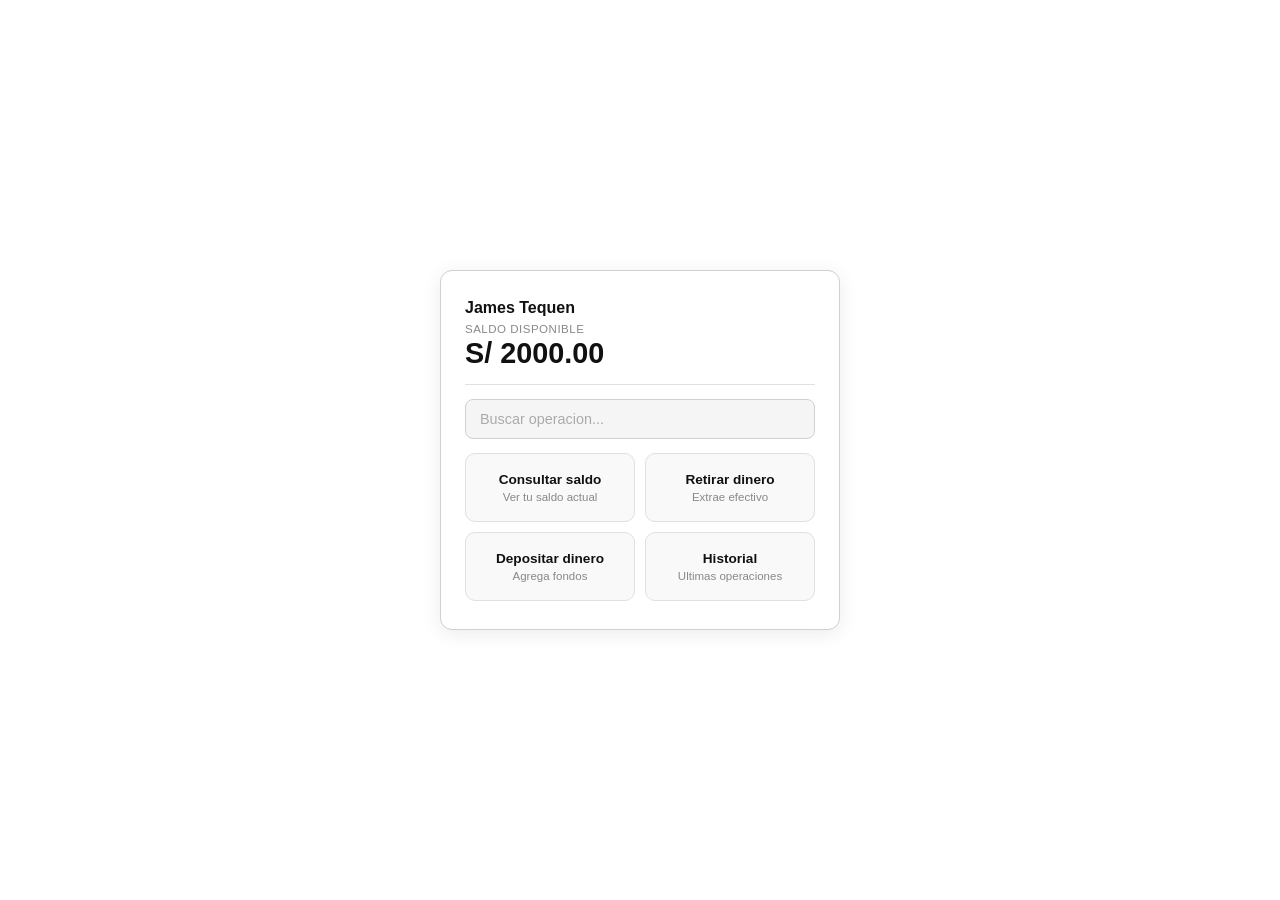
<file: Cajero avtividad autonoma/index.html>
<!DOCTYPE html>
<html lang="es">

<head>
    <meta charset="UTF-8" />
    <meta name="viewport" content="width=device-width, initial-scale=1.0" />
    <title>Cajero Automatico</title>
    <link rel="stylesheet" href="CSS/estilos.css" />
</head>

<body>

    <div id="pantalla-menu" class="pantalla activa">
        <div class="tarjeta">
            <div class="encabezado">
                <div>
                    <p class="nombre">James Tequen</p>
                    <p class="saldo-label">Saldo disponible</p>
                    <p id="saldo" class="saldo"></p>
                </div>
            </div>

            <input id="busqueda" type="text" placeholder="Buscar operacion..." class="buscador" />

            <div id="grid-operaciones" class="grid"></div>
            <p id="sin-resultados" class="oculto vacio">No se encontro ninguna operacion.</p>
        </div>
    </div>

    <div id="pantalla-op" class="pantalla">
        <div class="tarjeta">
            <button id="btn-volver">Volver</button>
            <h2 id="op-titulo"></h2>

            <div id="zona-form">
                <label for="monto">Monto (S/)</label>
                <input id="monto" type="number" min="1" placeholder="0.00" />
                <button id="btn-confirmar">Confirmar</button>
                <p id="error-monto" class="error oculto"></p>
            </div>

            <div id="zona-resultado" class="oculto resultado">
                <p id="texto-resultado"></p>
                <p id="saldo-resultado"></p>
                <button id="btn-otra">Realizar otra operacion</button>
            </div>
        </div>
    </div>

    <script src="app.js"></script>
</body>

</html>
</file>
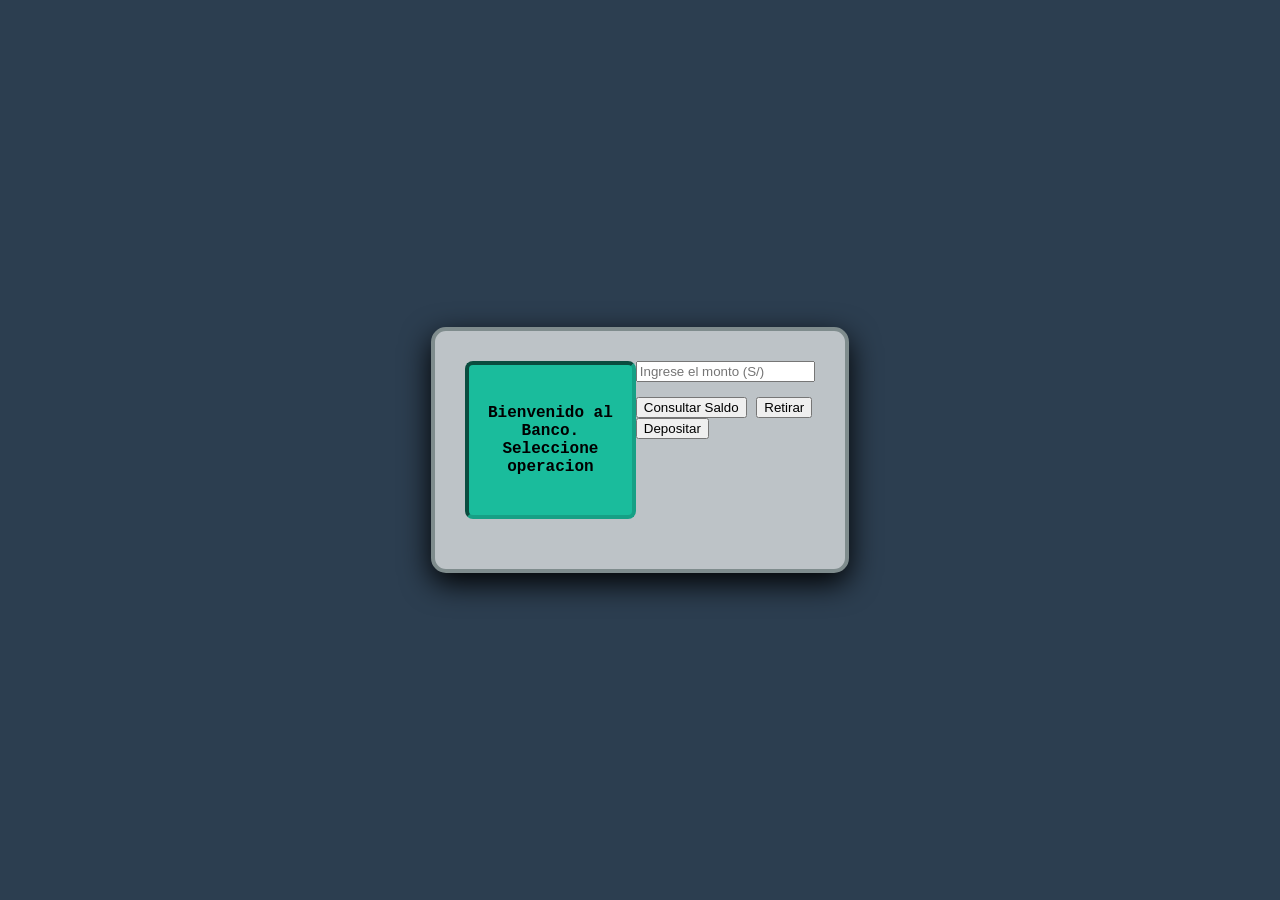
<file: Cajero/cajero.html>
<!DOCTYPE html>
<html lang="en">

<head>
    <meta charset="UTF-8">
    <meta name="viewport" content="width=device-width, initial-scale=1.0">
    <title>Cajero Automatico xd</title>
    <link rel="stylesheet" href="CSS/cajerostyle.css">
</head>

<body>

    <div class="cajero-maquina">
        <div class="pantalla" id="pantallaMensaje">
            Bienvenido al Banco.<br>Seleccione operacion
        </div>

        <div class="controles">
            <input type="number" id="inputMonto" class="input-monto" placeholder="Ingrese el monto (S/)">

            <div class="botones-grid">
                <button class="btn-saldo" onclick="consultarSaldo()">Consultar Saldo</button>
                <button class="btn-retirar" onclick="retirarDinero()">Retirar</button>
                <button class="btn-depositar" onclick="depositarDinero()">Depositar</button>
            </div>
        </div>
    </div>

    <script src="scrip.js"></script>

</body>
</html>
</file>
<file: Cajero avtividad autonoma/CSS/estilos.css>
* {
  box-sizing: border-box;
  margin: 0;
  padding: 0;
}

body {
  font-family: 'Segoe UI', sans-serif;
  background: #ffffff;
  color: #111111;
  min-height: 100vh;
  display: flex;
  align-items: center;
  justify-content: center;
  padding: 20px;
}

.pantalla {
  display: none;
  width: 100%;
  max-width: 400px;
}

.pantalla.activa {
  display: block;
}

.tarjeta {
  background: #ffffff;
  border: 1px solid #d0d0d0;
  border-radius: 12px;
  padding: 28px 24px;
  display: flex;
  flex-direction: column;
  gap: 14px;
  box-shadow: 0 4px 20px rgba(0, 0, 0, 0.08);
}

h2 {
  font-size: 1.1rem;
  font-weight: 600;
  color: #111;
}

.encabezado {
  padding-bottom: 14px;
  border-bottom: 1px solid #e0e0e0;
}

.nombre {
  font-weight: 700;
  font-size: 1rem;
  color: #111;
}

.saldo-label {
  font-size: 0.72rem;
  color: #888;
  margin-top: 6px;
  text-transform: uppercase;
  letter-spacing: 0.5px;
}

.saldo {
  font-size: 1.8rem;
  font-weight: 700;
  color: #111;
  margin-top: 2px;
}

label {
  font-size: 0.75rem;
  color: #888;
  text-transform: uppercase;
  letter-spacing: 0.5px;
}

input {
  width: 100%;
  background: #f5f5f5;
  border: 1px solid #d0d0d0;
  border-radius: 8px;
  padding: 11px 14px;
  color: #111;
  font-size: 0.95rem;
  outline: none;
  transition: border-color 0.15s;
}

input:focus {
  border-color: #111;
}

input::placeholder {
  color: #aaa;
}

button {
  border: none;
  cursor: pointer;
  font-family: inherit;
  font-weight: 600;
  border-radius: 8px;
  padding: 11px;
  font-size: 0.9rem;
  transition: all 0.15s;
}

#btn-confirmar {
  background: #111;
  color: #fff;
  width: 100%;
}

#btn-confirmar:hover {
  background: #333;
}

#btn-volver,
#btn-otra {
  background: #fff;
  color: #555;
  border: 1px solid #d0d0d0;
}

#btn-volver:hover,
#btn-otra:hover {
  border-color: #111;
  color: #111;
}

#btn-otra {
  width: 100%;
}

#btn-volver {
  font-size: 0.82rem;
  padding: 8px 12px;
  align-self: flex-start;
}

.buscador {
  font-size: 0.9rem;
}

.grid {
  display: grid;
  grid-template-columns: 1fr 1fr;
  gap: 10px;
}

.card-op {
  background: #f9f9f9;
  border: 1px solid #e0e0e0;
  border-radius: 10px;
  padding: 18px 14px;
  text-align: center;
  cursor: pointer;
  transition: all 0.15s;
  display: flex;
  flex-direction: column;
  gap: 4px;
}

.card-op:hover {
  background: #111;
  color: #fff;
  border-color: #111;
}

.card-op:hover .nombre {
  color: #fff;
}

.card-op:hover .desc {
  color: #bbb;
}

.card-op .nombre { font-size: 0.85rem; font-weight: 600; display: block; }
.card-op .desc   { font-size: 0.72rem; color: #888; display: block; }

.resultado {
  background: #f5f5f5;
  border: 1px solid #d0d0d0;
  border-radius: 10px;
  padding: 18px;
  text-align: center;
  display: flex;
  flex-direction: column;
  gap: 8px;
}

#texto-resultado {
  font-weight: 600;
  font-size: 0.95rem;
  color: #111;
}

#saldo-resultado {
  font-size: 0.82rem;
  color: #666;
}

.error {
  color: #c00;
  font-size: 0.82rem;
}

.vacio {
  color: #aaa;
  text-align: center;
  font-size: 0.85rem;
  padding: 12px;
}

.oculto {
  display: none !important;
}
</file>
<file: Cajero/CSS/cajerostyle.css>
body {
    font-family: 'Courier New', Courier, monospace;
    background-color: #2c3e50;
    display: flex;
    justify-content: center;
    align-items: center;
    height: 100vh;
    margin: 0;
}
.cajero-maquina {
    display: flex;
    justify-content: center;
    align-content: center;
    background-color: #bdc3c7;
    padding: 30px;
    border-radius: 15px;
    box-shadow: 0 10px 30px;
    width: 350px;
    border: 4px solid #7f8c8d;
}
.pantalla {
    background-color: #1abc9c;
    color: #000;
    height: 120px;
    padding: 15px;
    border-radius: 8px;
    border: inset 4px #16a085;
    margin-bottom: 20px;
    display: flex;
    flex-direction: column;
    justify-content: center;
    text-align: center;
    font-size: 16px;
    font-weight: bold;
    overflow: hidden;
}
.controles {
    display: flex;
    flex-direction: column;
    gap: 15px;
}
</file>
